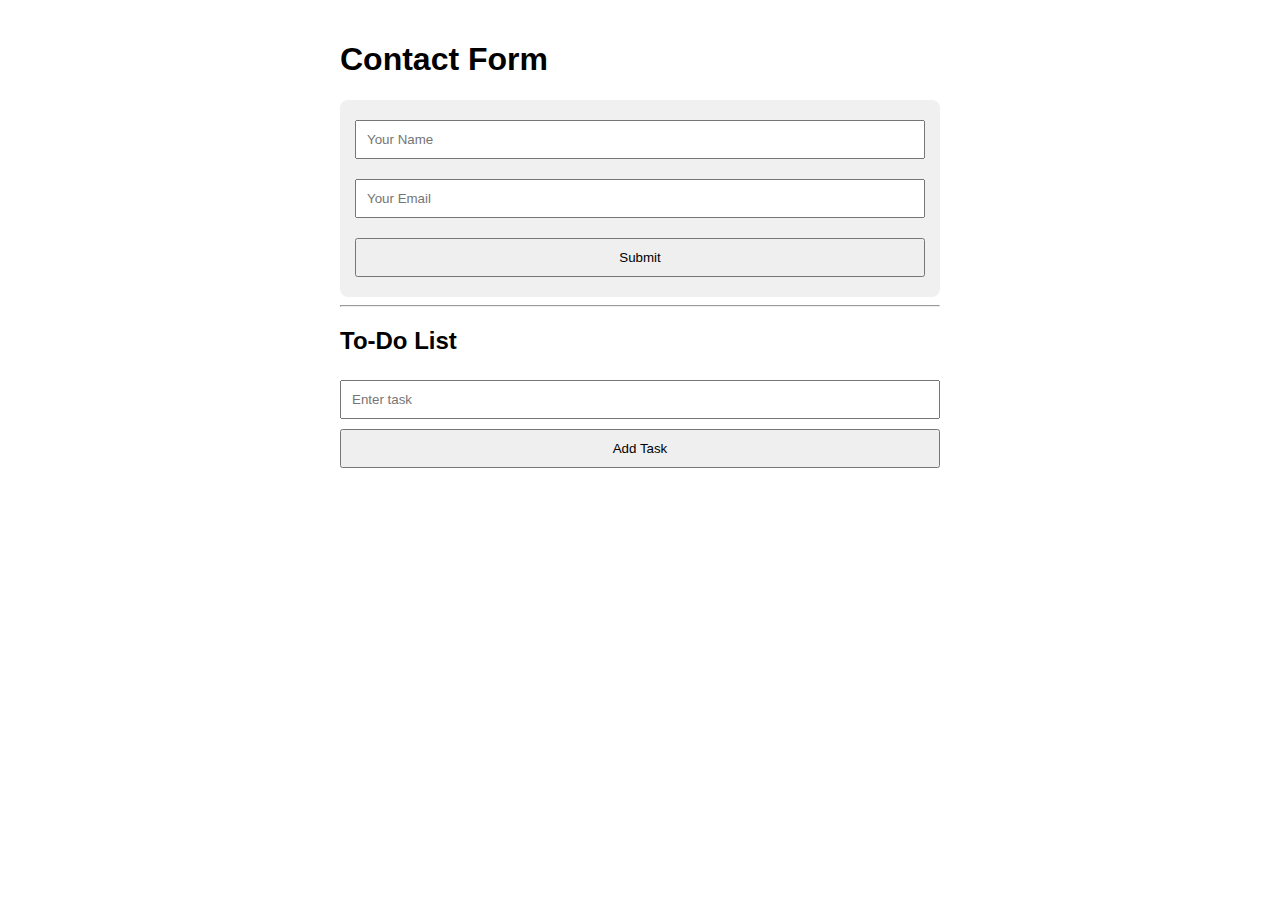
<file: Task-2/Index.html>
<!DOCTYPE html>
<html lang="en">
<head>
  <meta charset="UTF-8" />
  <meta name="viewport" content="width=device-width, initial-scale=1.0" />
  <title>Task 2 - HTML CSS JS</title>
  <link rel="stylesheet" href="style.css" />
</head>
<body>
  <h1>Contact Form</h1>
  <form id="contactForm">
    <input type="text" id="name" placeholder="Your Name" required />
    <input type="email" id="email" placeholder="Your Email" required />
    <button type="submit">Submit</button>
  </form>

  <hr />

  <h2>To-Do List</h2>
  <input type="text" id="taskInput" placeholder="Enter task" />
  <button onclick="addTask()">Add Task</button>
  <ul id="taskList"></ul>

  <script src="script.js"></script>
</body>
</html>
</file>
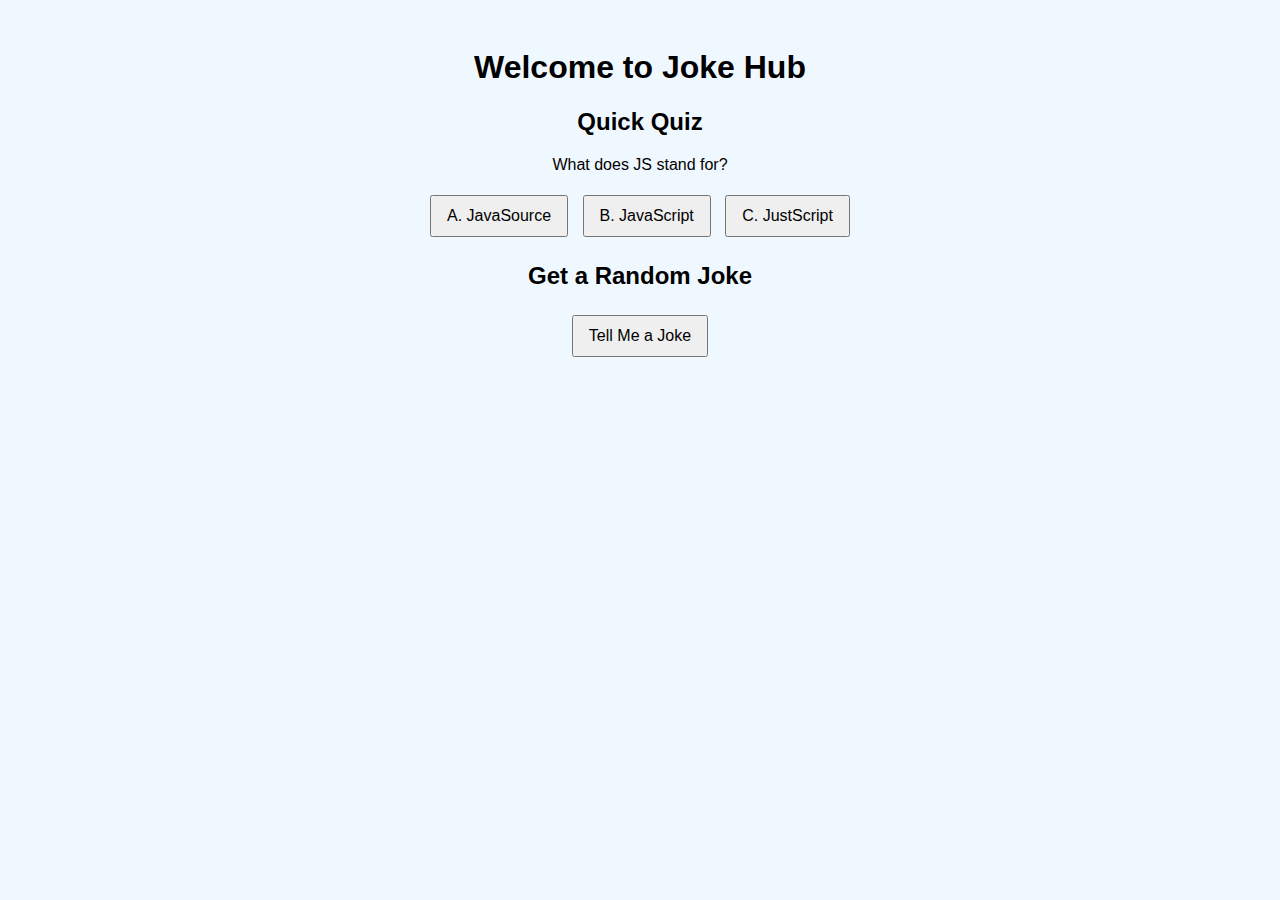
<file: Task-3/index.html>
<!DOCTYPE html>
<html lang="en">
<head>
  <meta charset="UTF-8" />
  <meta name="viewport" content="width=device-width, initial-scale=1.0" />
  <title>Joke Hub</title>
  <link rel="stylesheet" href="style.css" />
</head>
<body>
  <h1>Welcome to Joke Hub</h1>

  
  <section class="quiz">
    <h2>Quick Quiz</h2>
    <p>What does JS stand for?</p>
    <button onclick="checkAnswer('a')">A. JavaSource</button>
    <button onclick="checkAnswer('b')">B. JavaScript</button>
    <button onclick="checkAnswer('c')">C. JustScript</button>
    <p id="quiz-result"></p>
  </section>

  
  <section class="joke-section">
    <h2>Get a Random Joke</h2>
    <button onclick="getJoke()">Tell Me a Joke</button>
    <p id="joke"></p>
  </section>

  <script src="script.js"></script>
</body>
</html>
</file>
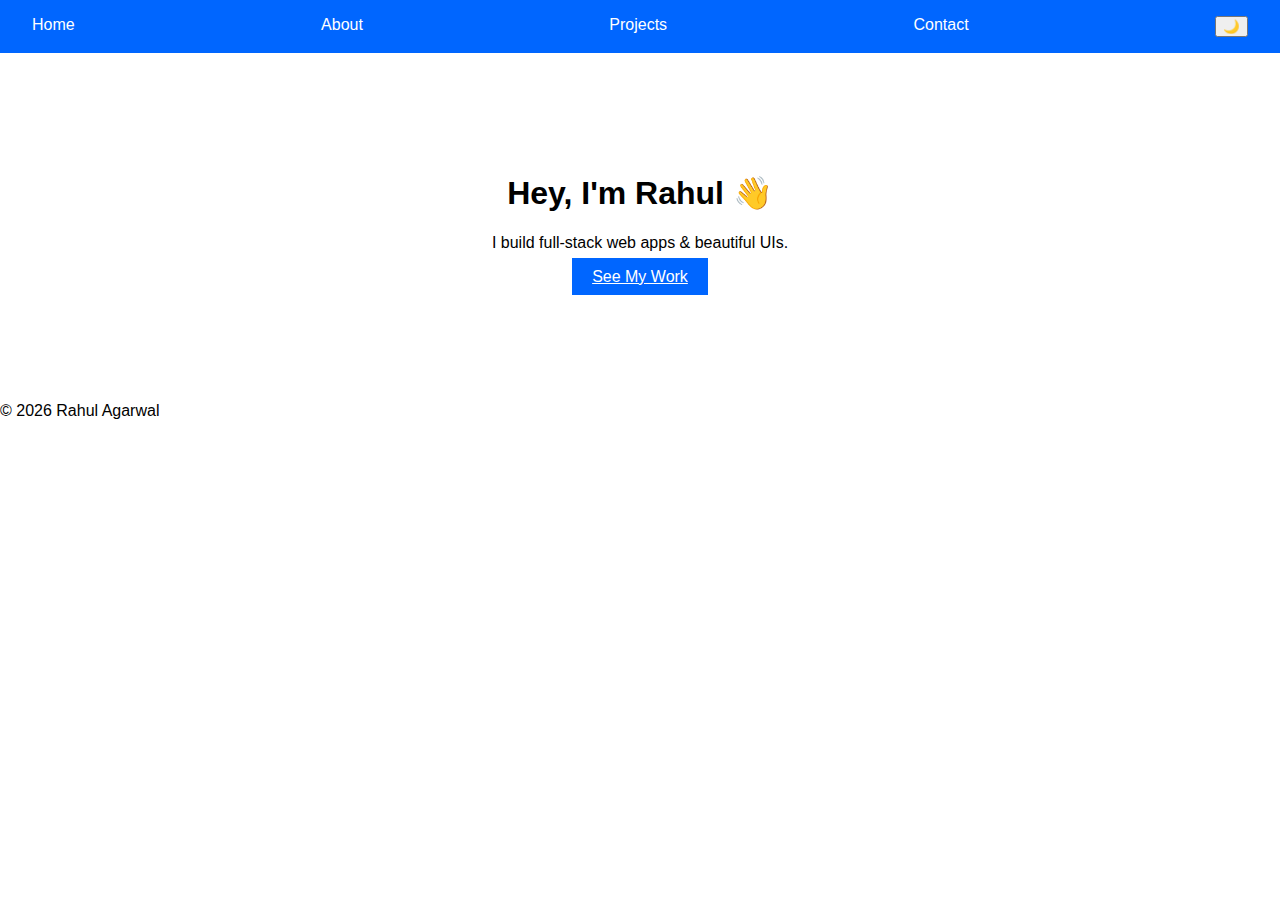
<file: Task-4/portfolio/index.html>
<!DOCTYPE html>
<html lang="en">
<head>
  <meta charset="UTF-8" />
  <meta name="viewport" content="width=device-width, initial-scale=1.0" />
  <title>Rahul | Developer Portfolio</title>
  <link rel="stylesheet" href="assets/css/style.css" />
  <script src="assets/js/components.js" defer></script>
  <script src="assets/js/main.js" defer></script>
</head>
<body>
  <header id="header"></header>

  <main class="home">
    <section class="hero">
      <h1>Hey, I'm Rahul 👋</h1>
      <p>I build full-stack web apps & beautiful UIs.</p>
      <a href="projects.html" class="btn">See My Work</a>
    </section>
  </main>

  <footer id="footer"></footer>
</body>
</html>
</file>
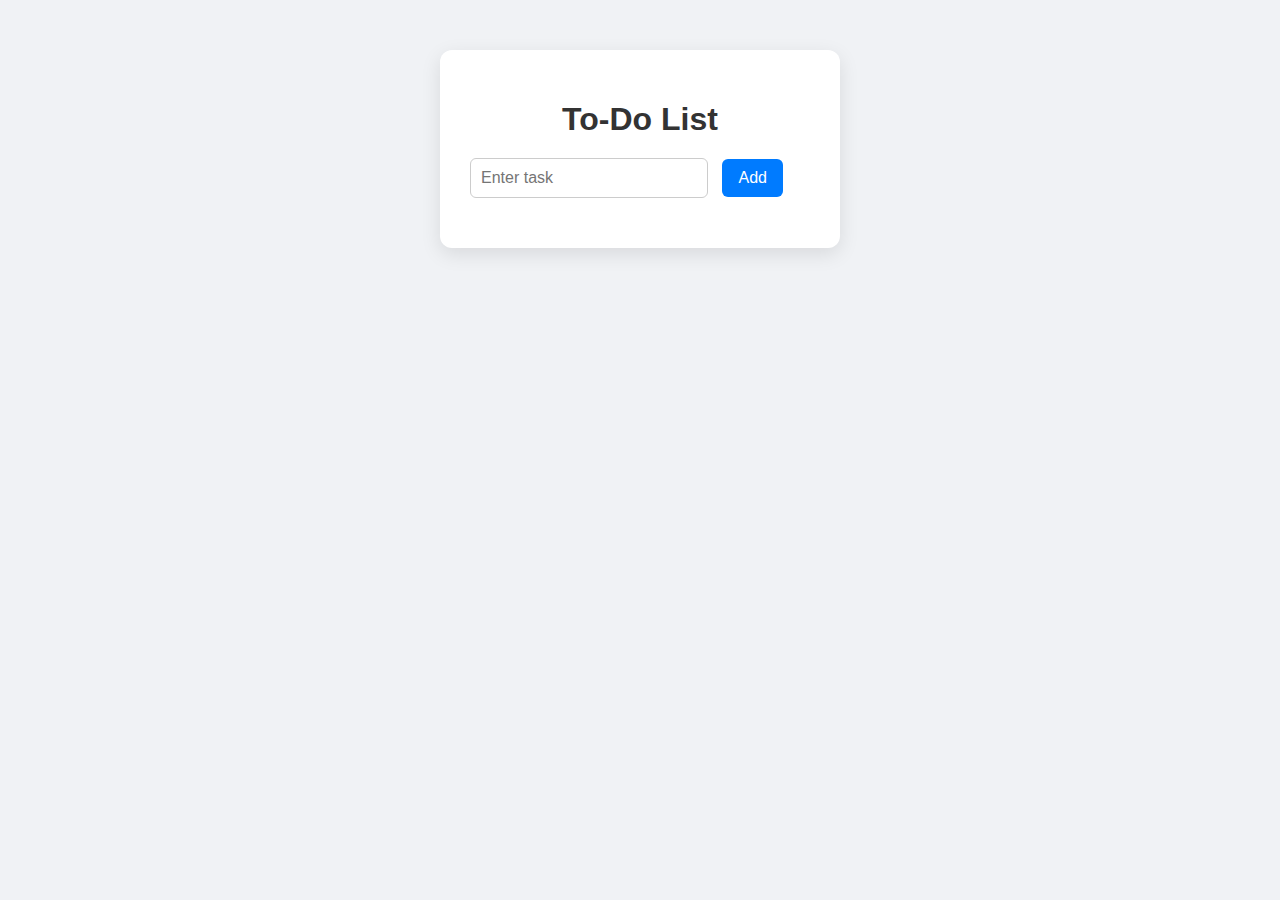
<file: Task-4/TodoList/index.html>
<!DOCTYPE html>
<html>

<head>
  <title>Simple To-Do List</title>
  <link rel="stylesheet" href="style.css">
</head>

<body>
  <div class="todo-container">
    <h1>To-Do List</h1>
    <input id="taskInput" placeholder="Enter task" />
    <button onclick="addTask()">Add</button>
    <ul id="taskList"></ul>
  </div>

  <script src="script.js"></script>
</body>

</html>
</file>
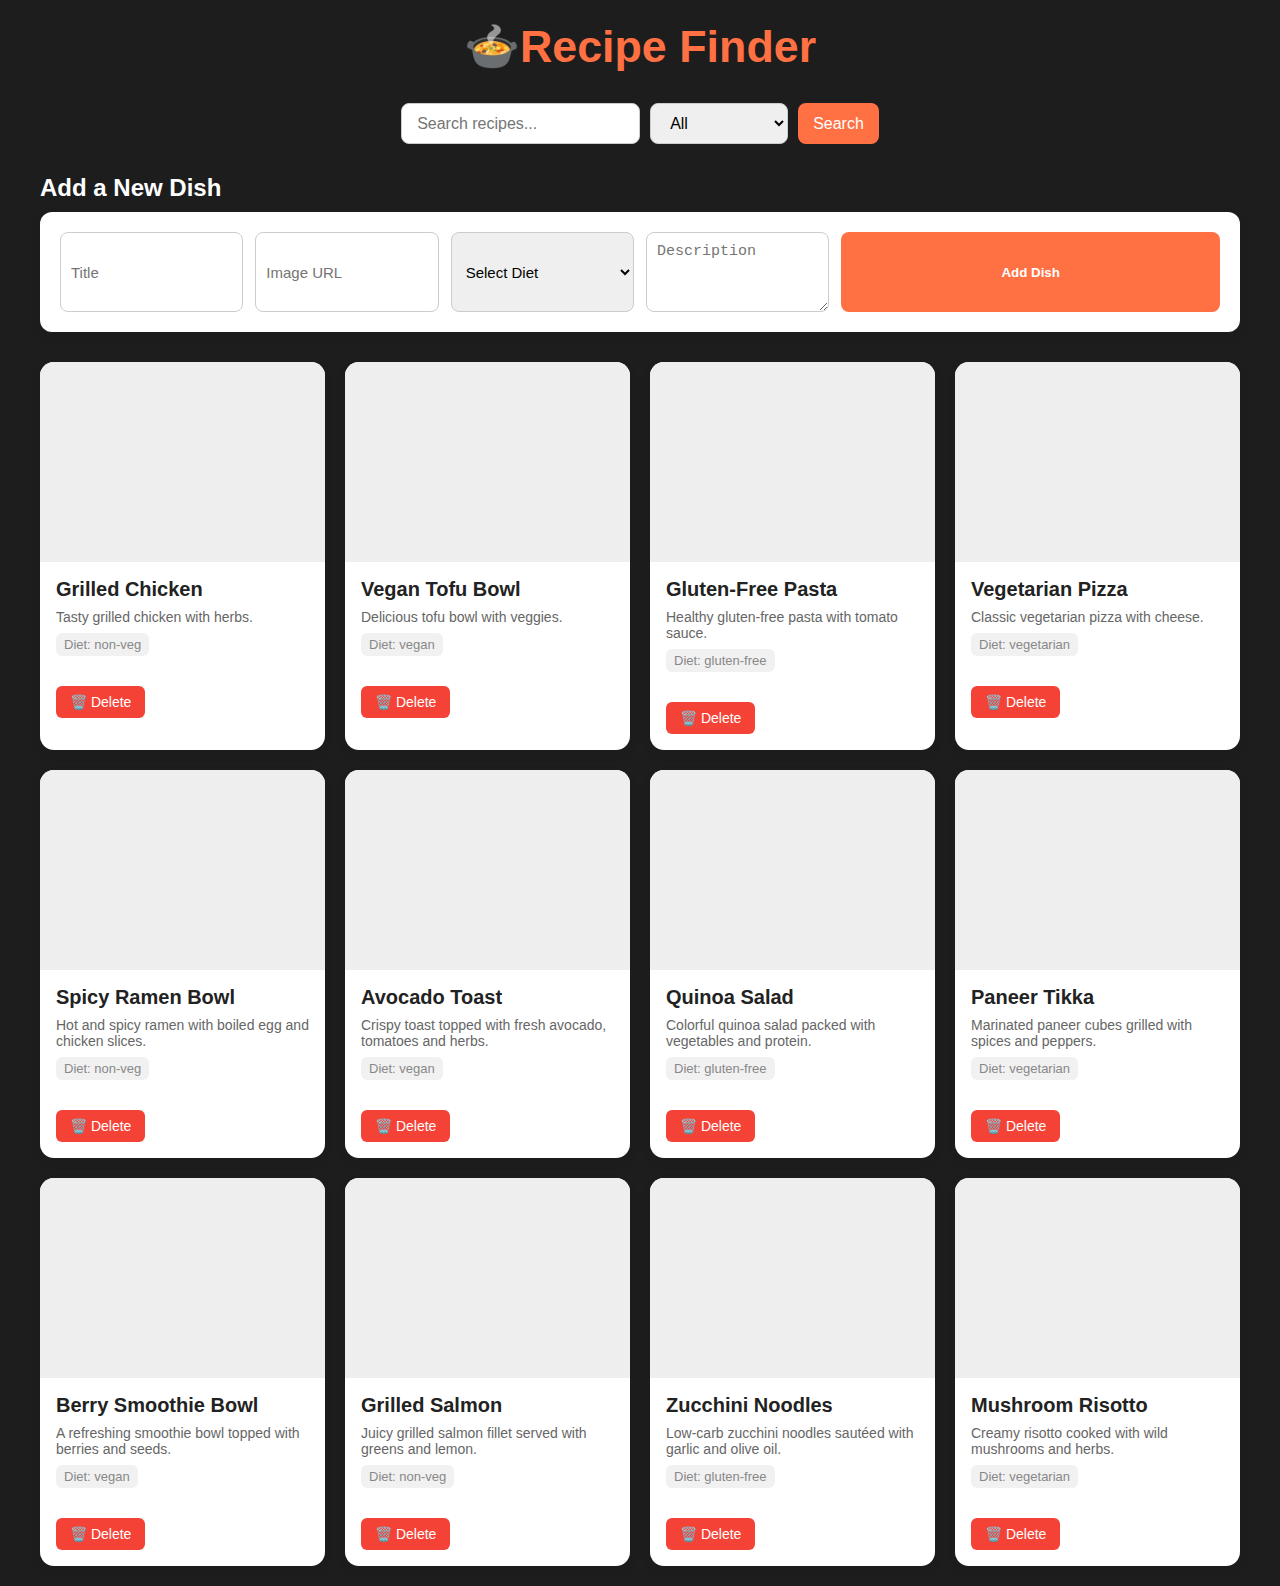
<file: Task-5/food_receipe/index.html>
<!DOCTYPE html>
<html lang="en">
<head>
  <meta charset="UTF-8" />
  <meta name="viewport" content="width=device-width, initial-scale=1.0"/>
  <title>Advanced Recipe Finder</title>
  <link rel="stylesheet" href="styles.css" />
</head>

<div id="loading" class="loading-overlay">
  <div class="spinner"></div>
</div>

<body>
  <div class="container">
    <h1>🍲Recipe Finder</h1>

    <!-- Search Section -->
    <div class="search-area">
      <input type="text" id="searchInput" placeholder="Search recipes..." />
      <select id="dietFilter">
        <option value="">All</option>
        <option value="vegetarian">Vegetarian</option>
        <option value="vegan">Vegan</option>
        <option value="gluten-free">Gluten-Free</option>
      </select>
      <button onclick="searchRecipes()">Search</button>
    </div>

    <!-- Add New Dish Form -->
    <h2 style="color: white;">Add a New Dish</h2>
    <form id="addRecipeForm" onsubmit="addNewRecipe(event)">
      <input type="text" id="newTitle" placeholder="Title" required />
      <input type="text" id="newImage" placeholder="Image URL" required />
      <select id="newDiet" required>
        <option value="">Select Diet</option>
        <option value="vegetarian">Vegetarian</option>
        <option value="vegan">Vegan</option>
        <option value="gluten-free">Gluten-Free</option>
        <option value="non-veg">Non-Veg</option>
      </select>
      <textarea id="newDesc" placeholder="Description" required></textarea>
      <button type="submit">Add Dish</button>
    </form>

    <!-- Recipe Display Section -->
    <div id="recipeList" class="recipe-list"></div>
  </div>

  <script src="script.js"></script>
</body>
</html>
</file>
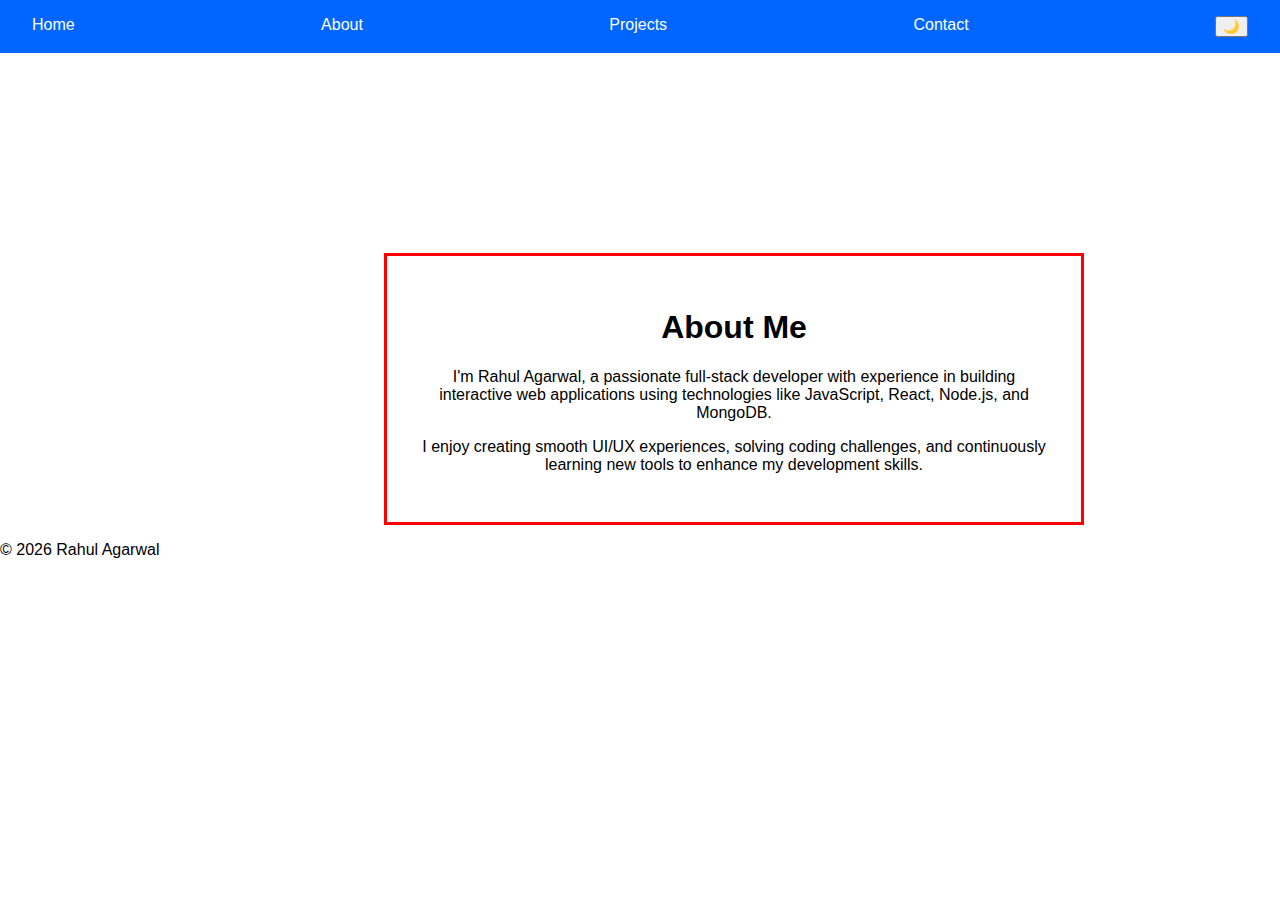
<file: Task-4/portfolio/about.html>
<!DOCTYPE html>
<html lang="en">
<head>
  <meta charset="UTF-8" />
  <meta name="viewport" content="width=device-width, initial-scale=1.0"/>
  <title>About Me | Rahul</title>
  <link rel="stylesheet" href="assets/css/style.css" />
  <script src="assets/js/components.js" defer></script>
  <script src="assets/js/main.js" defer></script>
</head>
<body>
  <header id="header"></header>

  <main class="about">
    <div class="aboutinfo">
      <h1>About Me</h1>
      <p>I'm Rahul Agarwal, a passionate full-stack developer with experience in building interactive web applications using technologies like JavaScript, React, Node.js, and MongoDB.</p>
      <p>I enjoy creating smooth UI/UX experiences, solving coding challenges, and continuously learning new tools to enhance my development skills.</p>
    </div>
  </main>

  <footer id="footer"></footer>
</body>
</html>
</file>
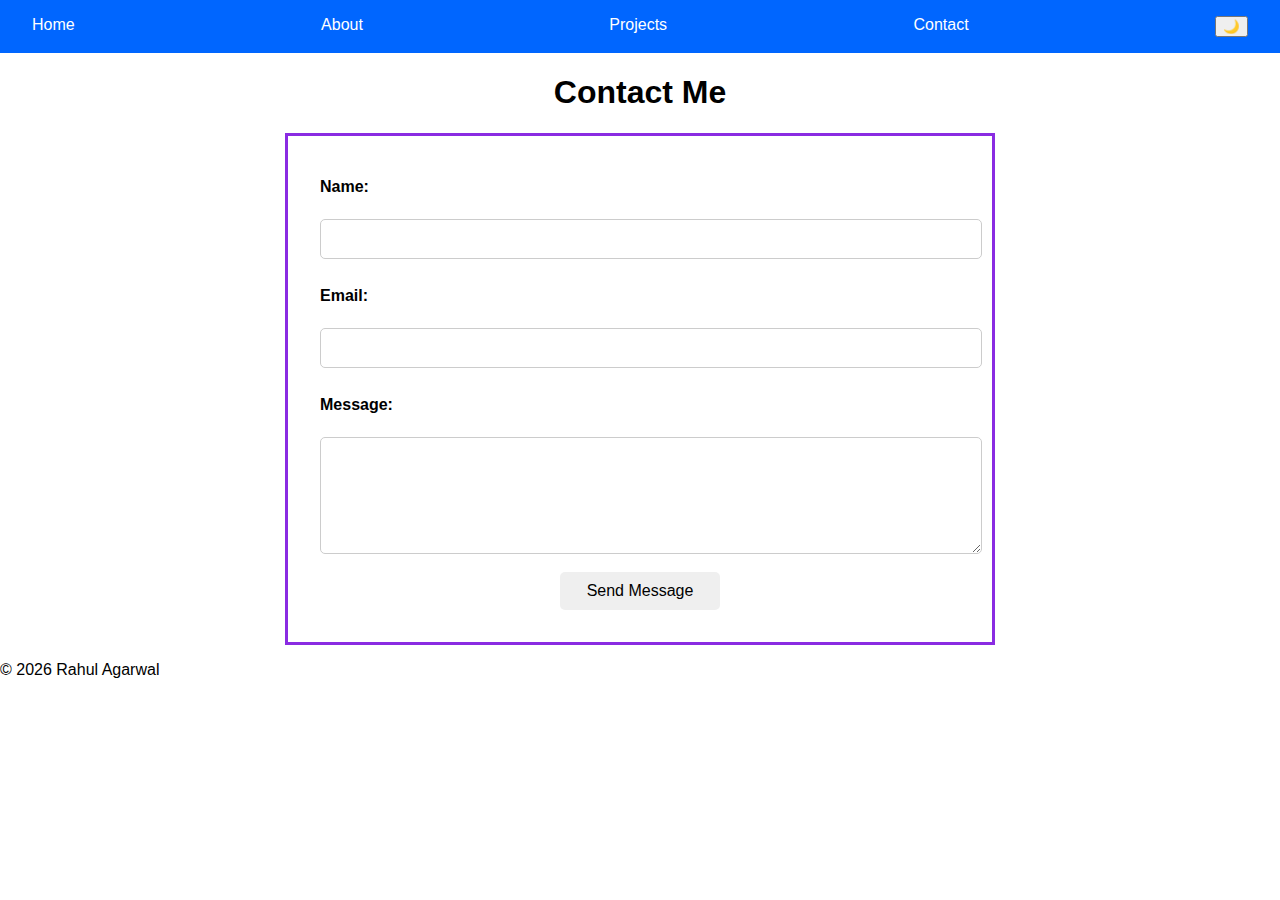
<file: Task-4/portfolio/contact.html>
<!DOCTYPE html>
<html lang="en">

<head>
  <meta charset="UTF-8" />
  <meta name="viewport" content="width=device-width, initial-scale=1.0" />
  <title>Contact | Rahul</title>
  <link rel="stylesheet" href="assets/css/style.css" />
  <script src="assets/js/components.js" defer></script>
  <script src="assets/js/main.js" defer></script>
</head>

<body>
  <header id="header"></header>

  <main class="contact">

    <h1 style="text-align: center;">Contact Me</h1>
    <div class="cont">
      <form id="contactForm">
        <label>Name:</label><br />
        <input type="text" name="name" required /><br />

        <label>Email:</label><br />
        <input type="email" name="email" required /><br />

        <label>Message:</label><br />
        <textarea name="message" rows="5" required></textarea><br />

        <button type="submit">Send Message</button>
        <p id="responseMessage" style="color: green; display: none;">Thanks! I'll get back to you soon.</p>
      </form>
    </div>
  </main>

  <footer id="footer"></footer>
</body>

</html>
</file>
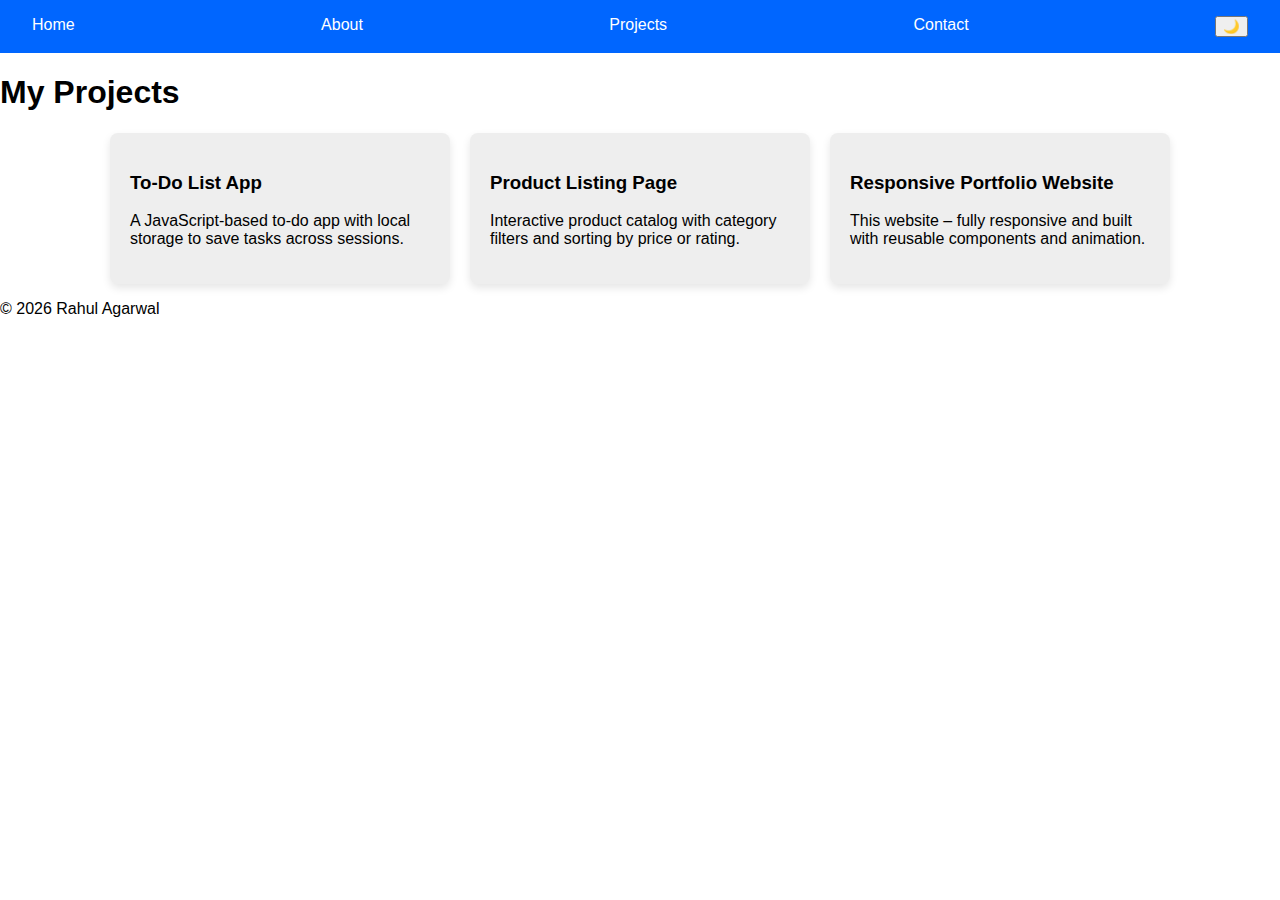
<file: Task-4/portfolio/projects.html>
<!DOCTYPE html>
<html lang="en">
<head>
  <meta charset="UTF-8" />
  <meta name="viewport" content="width=device-width, initial-scale=1.0"/>
  <title>Projects | Rahul</title>
  <link rel="stylesheet" href="assets/css/style.css" />
  <script src="assets/js/components.js" defer></script>
  <script src="assets/js/main.js" defer></script>
</head>
<body>
  <header id="header"></header>

  <main class="projects">
    <section>
      <h1>My Projects</h1>
      <div class="project-grid">
        <div class="project-card">
          <h3>To-Do List App</h3>
          <p>A JavaScript-based to-do app with local storage to save tasks across sessions.</p>
        </div>
        <div class="project-card">
          <h3>Product Listing Page</h3>
          <p>Interactive product catalog with category filters and sorting by price or rating.</p>
        </div>
        <div class="project-card">
          <h3>Responsive Portfolio Website</h3>
          <p>This website – fully responsive and built with reusable components and animation.</p>
        </div>
      </div>
    </section>
  </main>

  <footer id="footer"></footer>
</body>
</html>
</file>
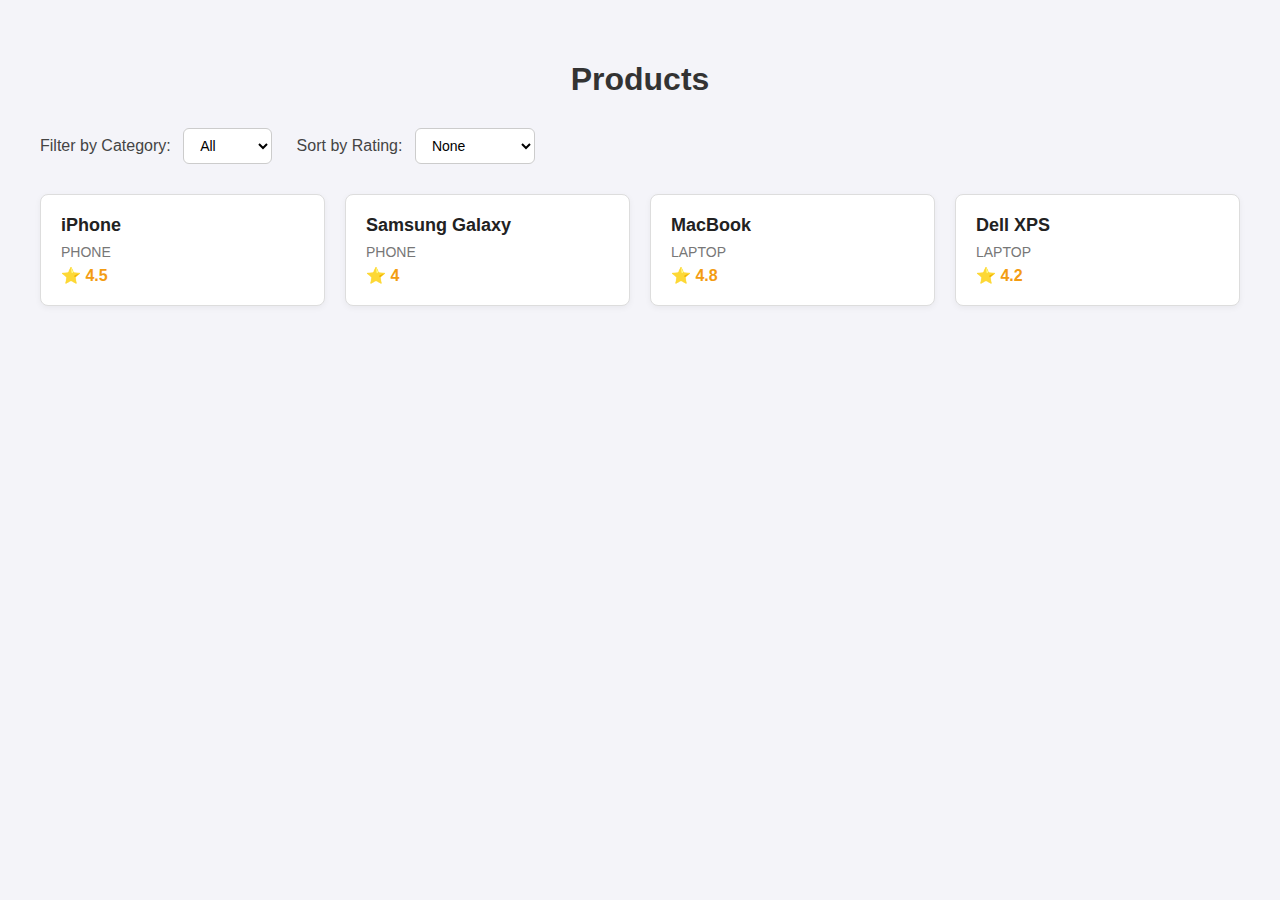
<file: Task-4/ProductPage/products.html>
<!DOCTYPE html>
<html>

<head>
  <title>Product Filter</title>
  <link rel="stylesheet" href="style.css">
</head>

<body>
  <h1>Products</h1>
  <label>Filter by Category:
    <select id="filter" onchange="filterProducts()">
      <option value="all">All</option>
      <option value="phone">Phone</option>
      <option value="laptop">Laptop</option>
    </select>
  </label>

  <label>Sort by Rating:
    <select id="sort" onchange="filterProducts()">
      <option value="none">None</option>
      <option value="high">High to Low</option>
      <option value="low">Low to High</option>
    </select>
  </label>

  <div id="productList"></div>
  <script src="script.js"></script>
</body>

</html>
</file>
<file: Task-2/style.css>
body {
  font-family: Arial, sans-serif;
  padding: 20px;
  max-width: 600px;
  margin: auto;
}

input, button {
  margin: 5px 0;
  padding: 10px;
  width: 100%;
  box-sizing: border-box;
}

form {
  background-color: #f0f0f0;
  padding: 15px;
  border-radius: 8px;
}

@media (min-width: 600px) {
  form {
    display: flex;
    gap: 10px;
    flex-direction: column;
  }
}
</file>
<file: Task-3/style.css>
body {
  font-family: Arial, sans-serif;
  text-align: center;
  padding: 20px;
  background-color: #f0f8ff;
}

button {
  margin: 5px;
  padding: 10px 15px;
  font-size: 16px;
  cursor: pointer;
}


@media (max-width: 600px) {
  h1 {
    font-size: 22px;
  }
  button {
    font-size: 14px;
    padding: 8px 12px;
  }
}
</file>
<file: Task-4/portfolio/assets/css/style.css>
:root {
  --primary: #0066ff;
  --bg: #ffffff;
  --text: #000000;
  --dark-bg: #121212;
  --dark-text: #ffffff;
}

body {
  font-family: "Segoe UI", sans-serif;
  margin: 0;
  background-color: var(--bg);
  color: var(--text);
  transition: all 0.3s ease-in-out;
}

body.dark {
  background-color: var(--dark-bg);
  color: var(--dark-text);
}

.navbar {
  display: flex;
  justify-content: space-between;
  background: var(--primary);
  padding: 1rem 2rem;
  color: white;
}
.navbar a {
  color: white;
  margin-right: 1rem;
  text-decoration: none;
}

.hero {
  padding: 100px 20px;
  text-align: center;
}

.btn {
  padding: 10px 20px;
  background-color: var(--primary);
  color: white;
  border: none;
  cursor: pointer;
  margin-top: 20px;
}

.project-grid {
  display: flex;
  flex-wrap: wrap;
  justify-content: center;
  gap: 20px;
  margin-top: 20px;
}

.project-card {
  background: #eee;
  padding: 20px;
  border-radius: 8px;
  width: 300px;
  box-shadow: 0 4px 8px rgba(0, 0, 0, 0.1);
}
body.dark .project-card {
  background: #1e1e1e;
}

.aboutinfo {
  border: 3px solid red;
  padding: 2rem;
  width: 80%;
  max-width: 700px;
  margin-top: 200px;
  margin-left: 30%;
  box-sizing: border-box;
  text-align: center;
}

.cont {
  height: auto;
  width: 50%;
  border: 3px solid blueviolet;
  padding: 2rem;
  margin: auto;
}
.cont form {
  display: flex;
  flex-direction: column;
}

/* Label styling */
.cont label {
  width: 100%;
  margin: 10px 0 5px;
  font-weight: bold;
}

/* Input and Textarea styling */
.cont input,
.cont textarea {
  width: 100%;
  padding: 10px;
  font-size: 1rem;
  border: 1px solid #ccc;
  border-radius: 5px;
  outline: none;
 
}

.cont button {
  margin: auto;
  padding: 10px 20px;
  border: none;
  border-radius: 5px;
  font-size: 1rem;
  cursor: pointer;
  width: 25%;
}
</file>
<file: Task-4/TodoList/style.css>
* {
    box-sizing: border-box;
  }

  body {
    font-family: 'Segoe UI', sans-serif;
    background: #f0f2f5;
    margin: 0;
    padding: 0;
    display: flex;
    justify-content: center;
    align-items: flex-start;
    height: 100vh;
    padding-top: 50px;
  }

  .todo-container {
    background: #fff;
    padding: 30px;
    border-radius: 12px;
    box-shadow: 0 6px 20px rgba(0, 0, 0, 0.1);
    width: 100%;
    max-width: 400px;
  }

  h1 {
    text-align: center;
    margin-bottom: 20px;
    color: #333;
  }

  #taskInput {
    width: 70%;
    padding: 10px;
    border: 1px solid #ccc;
    border-radius: 6px;
    font-size: 16px;
  }

  button {
    padding: 10px 16px;
    background-color: #007bff;
    color: white;
    border: none;
    border-radius: 6px;
    cursor: pointer;
    margin-left: 10px;
    font-size: 16px;
  }

  button:hover {
    background-color: #0056b3;
  }

  ul {
    list-style: none;
    padding: 0;
    margin-top: 20px;
  }

  li {
    background: #f9f9f9;
    margin-bottom: 10px;
    padding: 10px 12px;
    border-radius: 6px;
    display: flex;
    justify-content: space-between;
    align-items: center;
    border: 1px solid #e0e0e0;
  }

  li button {
    background-color: #dc3545;
    padding: 6px 10px;
    font-size: 14px;
  }

  li button:hover {
    background-color: #b02a37;
  }
</file>
<file: Task-4/ProductPage/style.css>
body {
  font-family: "Segoe UI", Tahoma, Geneva, Verdana, sans-serif;
  background-color: #f4f4f9;
  padding: 40px;
  margin: 0;
}

h1 {
  text-align: center;
  color: #333;
  margin-bottom: 30px;
}

label {
  margin-right: 20px;
  font-weight: 500;
  color: #444;
}

select {
  padding: 8px 12px;
  margin-left: 8px;
  border: 1px solid #ccc;
  border-radius: 6px;
  background-color: white;
  font-size: 14px;
  cursor: pointer;
}

#productList {
  display: grid;
  grid-template-columns: repeat(auto-fit, minmax(220px, 1fr));
  gap: 20px;
  margin-top: 30px;
}

.product {
  background-color: white;
  border: 1px solid #ddd;
  border-radius: 8px;
  padding: 20px;
  box-shadow: 0 2px 6px rgba(0, 0, 0, 0.05);
  transition: transform 0.2s ease;
}

.product:hover {
  transform: translateY(-5px);
  box-shadow: 0 4px 10px rgba(0, 0, 0, 0.1);
}

.product-title {
  font-size: 18px;
  font-weight: bold;
  margin-bottom: 8px;
  color: #222;
}

.product-category {
  font-size: 14px;
  color: #777;
  margin-bottom: 6px;
}

.product-rating {
  font-size: 16px;
  color: #f39c12;
  font-weight: 600;
}
</file>
<file: Task-5/food_receipe/styles.css>
/* Reset & Base */
* {
  box-sizing: border-box;
  margin: 0;
  padding: 0;
}

body {
  font-family: 'Segoe UI', sans-serif;
  background-color: rgba(0, 0, 0, 0.885);
  color: #333;
  padding: 20px;
}

.container {
  max-width: 1200px;
  margin: auto;
}

/* Header */
h1 {
  text-align: center;
  font-size: 2.8rem;
  color: #ff7043;
  margin-bottom: 30px;
}

h2 {
  font-size: 1.5rem;
  margin: 30px 0 10px;
  color: #333;
}

/* Search Area */
.search-area {
  display: flex;
  flex-wrap: wrap;
  gap: 10px;
  justify-content: center;
  margin-bottom: 30px;
}

.search-area input,
.search-area select,
.search-area button {
  padding: 10px 15px;
  font-size: 16px;
  border-radius: 8px;
  border: 1px solid #ccc;
}

.search-area button {
  background: #ff7043;
  color: white;
  border: none;
  cursor: pointer;
  transition: 0.3s;
}

.search-area button:hover {
  background-color: #e65100;
}

/* Form Styling */
form {
  display: grid;
  grid-template-columns: repeat(auto-fit, minmax(180px, 1fr));
  gap: 12px;
  background: #fff;
  padding: 20px;
  border-radius: 12px;
  box-shadow: 0 4px 12px rgba(0, 0, 0, 0.05);
  margin-bottom: 30px;
}

form input,
form select,
form textarea {
  padding: 10px;
  border-radius: 8px;
  border: 1px solid #ccc;
  font-size: 15px;
  width: 100%;
}

form textarea {
  min-height: 80px;
  resize: vertical;
}

form button {
  background-color: #ff7043;
  color: white;
  font-weight: bold;
  border: none;
  padding: 10px;
  border-radius: 8px;
  cursor: pointer;
  grid-column: span 2;
}

form button:hover {
  background-color: #e65100;
}

/* Recipe Grid */
.recipe-list {
  display: grid;
  grid-template-columns: repeat(auto-fit, minmax(270px, 1fr));
  gap: 20px;
}

/* Recipe Cards */
.recipe-card {
  background: white;
  border-radius: 14px;
  overflow: hidden;
  box-shadow: 0 4px 12px rgba(0,0,0,0.05);
  transition: transform 0.2s ease;
  display: flex;
  flex-direction: column;
}

.recipe-card:hover {
  transform: scale(1.01);
}

.recipe-card img {
  width: 100%;
  height: 200px;
  object-fit: cover;
  background-color: #eee;
  transition: opacity 0.3s ease;

}

.recipe-card .content {
  padding: 16px;
  display: flex;
  flex-direction: column;
  justify-content: space-between;
}

.recipe-card h3 {
  font-size: 20px;
  margin-bottom: 8px;
  color: #222;
}

.recipe-card p {
  font-size: 14px;
  color: #666;
  margin-bottom: 8px;
}

.recipe-card small {
  font-size: 13px;
  color: #888;
  background-color: #f1f1f1;
  padding: 4px 8px;
  border-radius: 6px;
  display: inline-block;
  width: fit-content;
  margin-bottom: 12px;
}

/* Delete Button */
.delete-btn {
  align-self: flex-start;
  background-color: #f44336;
  color: white;
  padding: 8px 14px;
  border: none;
  border-radius: 6px;
  cursor: pointer;
  font-size: 14px;
  transition: background 0.2s ease;
}

.delete-btn:hover {
  background-color: #c62828;
}

/* Responsive tweaks */
@media (max-width: 600px) {
  h1 {
    font-size: 2rem;
  }

  .search-area {
    flex-direction: column;
    align-items: center;
  }

  form {
    grid-template-columns: 1fr;
  }

  form button {
    grid-column: span 1;
  }
}

.loading-overlay {
  position: fixed;
  top: 0;
  left: 0;
  width: 100%;
  height: 100%;
  background-color: rgba(255,255,255,0.7);
  display: none;
  justify-content: center;
  align-items: center;
  z-index: 9999;
}

.spinner {
  width: 60px;
  height: 60px;
  border: 6px solid #f3f3f3;
  border-top: 6px solid #ff7043;
  border-radius: 50%;
  animation: spin 1s linear infinite;
}

@keyframes spin {
  to { transform: rotate(360deg); }
}
</file>
